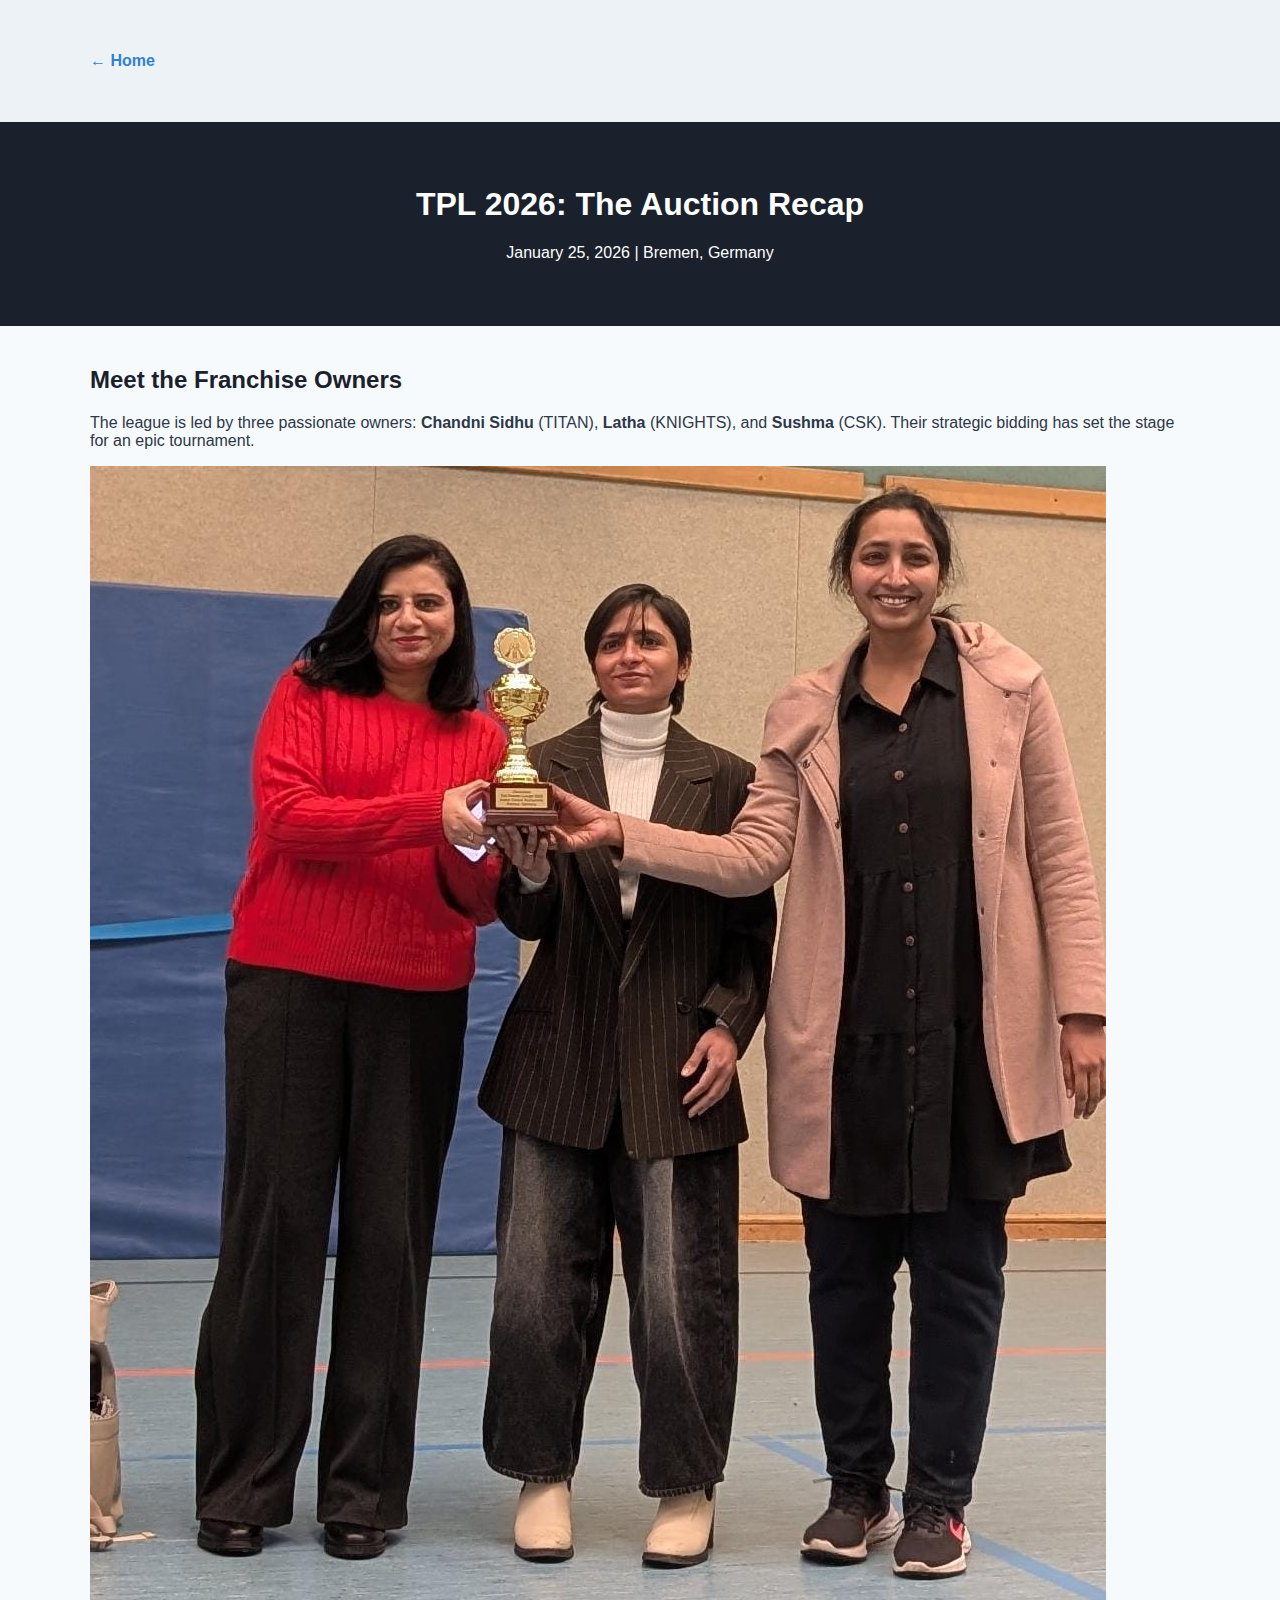
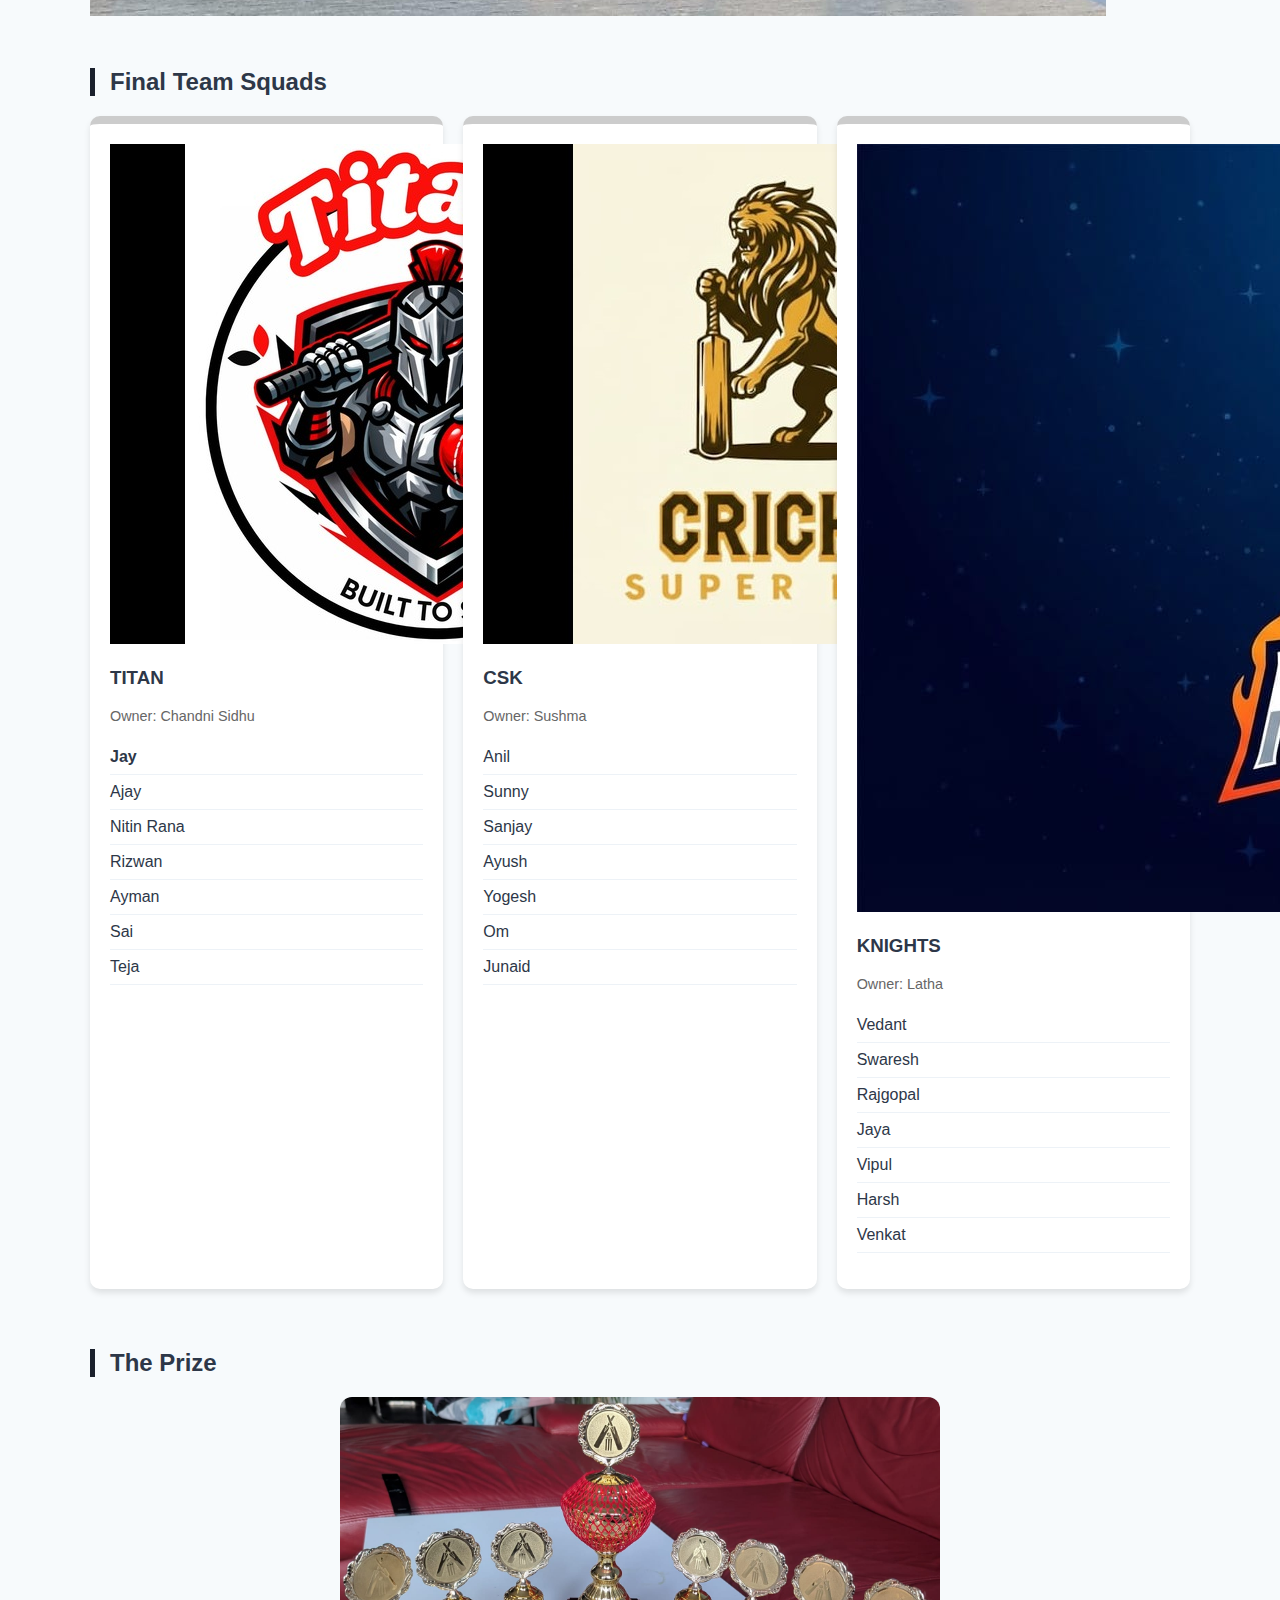
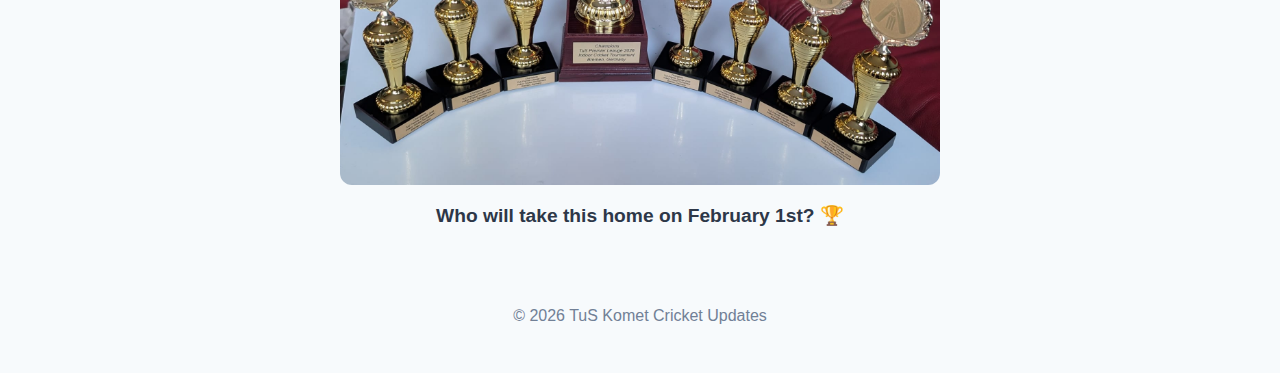
<file: 2026_auction.html>
<!DOCTYPE html>
<html lang="en">
<head>
    <meta charset="UTF-8">
    <meta name="viewport" content="width=device-width, initial-scale=1.0">
    <title>TPL 2026 Auction Recap | Tuskomet Cricket</title>
    <link rel="stylesheet" href="styles.css">
</head>
<body>
    
    <nav class="breadcrumb">
        <div class="container">
            <a href="index.html">← Home</a>
        </div>
    </nav>
    
    <header>
        <div class="container">
            <h1>TPL 2026: The Auction Recap</h1>
            <p>January 25, 2026 | Bremen, Germany</p>
        </div>
    </header>

    <main class="container">
        
        <section style="margin-top: 40px; margin-bottom: 40px;">
            
            <h2 style="color: var(--primary); margin-top: 20px;">Meet the Franchise Owners</h2>
            <p>The league is led by three passionate owners: <strong>Chandni Sidhu</strong> (TITAN), <strong>Latha</strong> (KNIGHTS), and <strong>Sushma</strong> (CSK). Their strategic bidding has set the stage for an epic tournament.</p>
			<div class="image-container-wide">
                <img src="images/tpl2026/owners.jpg" alt="TPL Owners">
            </div>
        </section>

        <h2 class="section-title">Final Team Squads</h2>
        <div class="team-grid">
            
            <div class="team-card">
                <div class="team-img-box">
                    <img src="images/tpl2026/titans.jpg" alt="Team Titans">
                </div>
                <div class="card-body">
                    <h3>TITAN</h3>
                    <p style="color: #666; font-size: 0.9rem;">Owner: Chandni Sidhu</p>
                    <ul class="player-list">
                        <li><strong>Jay </strong></li>
                        <li>Ajay </li>
                        <li>Nitin Rana </li>
                        <li>Rizwan </li>
                        <li>Ayman </li>
                        <li>Sai </li>
                        <li>Teja </li>
                    </ul>
                </div>
            </div>

            <div class="team-card">
                <div class="team-img-box">
                    <img src="images/tpl2026/csk.jpg" alt="Team CSK">
                </div>
                <div class="card-body">
                    <h3>CSK</h3>
                    <p style="color: #666; font-size: 0.9rem;">Owner: Sushma</p>
                    <ul class="player-list">
                        <li>Anil </li>
                        <li>Sunny </li>
                        <li>Sanjay </li>
                        <li>Ayush </li>
                        <li>Yogesh </li>
                        <li>Om </li>
                        <li>Junaid </li>
                    </ul>
                </div>
            </div>

            <div class="team-card">
                <div class="team-img-box">
                    <img src="images/tpl2026/knights.jpg" alt="Team Knights">
                </div>
                <div class="card-body">
                    <h3>KNIGHTS</h3>
                    <p style="color: #666; font-size: 0.9rem;">Owner: Latha</p>
                    <ul class="player-list">
                        <li>Vedant </li>
                        <li>Swaresh </li>
                        <li>Rajgopal </li>
                        <li>Jaya </li>
                        <li>Vipul </li>
                        <li>Harsh </li>
                        <li>Venkat </li>
                    </ul>
                </div>
            </div>

        </div>

        <section style="margin-top: 60px; text-align: center;">
            <h2 class="section-title" style="text-align: left;">The Prize</h2>
            <div style="max-width: 600px; margin: 0 auto;">
                <img src="images/tpl2026/trophies.jpg" alt="TPL Trophy" style="width: 100%; border-radius: 12px; box-shadow: var(--shadow);">
                <p style="margin-top: 15px; font-weight: bold; font-size: 1.2rem;">Who will take this home on February 1st? 🏆</p>
            </div>
        </section>

    </main>

    <footer>
        <p>&copy; 2026 TuS Komet Cricket Updates</p>
    </footer>
</body>
</html>
</file>
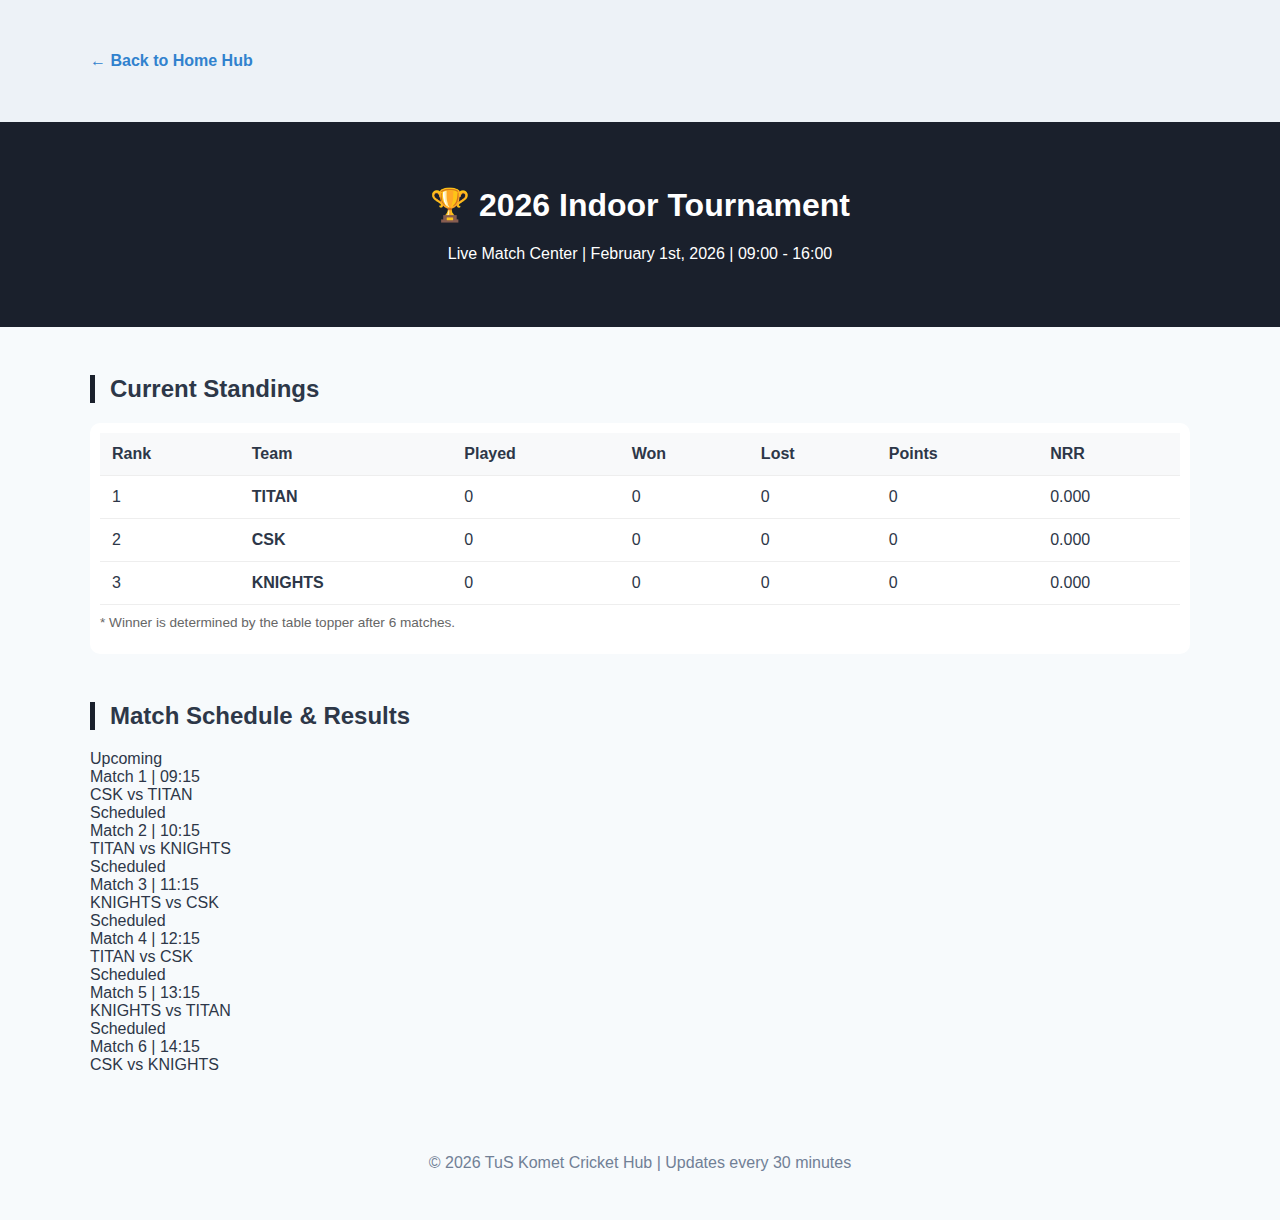
<file: 2026_indoor.html>
<!DOCTYPE html>
<html lang="en">
<head>
    <meta charset="UTF-8">
    <meta name="viewport" content="width=device-width, initial-scale=1.0">
    <title>Match Center | 2026 Indoor Tournament</title>
    <link rel="stylesheet" href="styles.css">
</head>
<body>
    
    <nav class="breadcrumb">
        <div class="container">
            <a href="index.html">← Back to Home Hub</a>
        </div>
    </nav>
    
    <header>
        <div class="container">
            <h1>🏆 2026 Indoor Tournament</h1>
            <p>Live Match Center | February 1st, 2026 | 09:00 - 16:00</p>
        </div>
    </header>

    <main class="container">
        
        <h2 class="section-title">Current Standings</h2>
        <div class="table-wrapper">
            <table class="points-table">
                <thead>
                    <tr>
                        <th>Rank</th>
                        <th>Team</th>
                        <th>Played</th>
                        <th>Won</th>
                        <th>Lost</th>
                        <th>Points</th>
                        <th>NRR</th>
                    </tr>
                </thead>
                <tbody>
                    <tr class="top-team">
                        <td>1</td>
                        <td><strong>TITAN</strong></td>
                        <td>0</td>
                        <td>0</td>
                        <td>0</td>
                        <td>0</td>
                        <td>0.000</td>
                    </tr>
                    <tr>
                        <td>2</td>
                        <td><strong>CSK</strong></td>
                        <td>0</td>
                        <td>0</td>
                        <td>0</td>
                        <td>0</td>
                        <td>0.000</td>
                    </tr>
                    <tr>
                        <td>3</td>
                        <td><strong>KNIGHTS</strong></td>
                        <td>0</td>
                        <td>0</td>
                        <td>0</td>
                        <td>0</td>
                        <td>0.000</td>
                    </tr>
                </tbody>
            </table>
            <p style="font-size: 0.85rem; color: #666; margin-top: 10px;">* Winner is determined by the table topper after 6 matches.</p>
        </div>

        <h2 class="section-title">Match Schedule & Results</h2>
        <div class="match-list">
            
            <div class="match-card live">
                <div class="match-status">Upcoming</div>
                <div class="match-info">Match 1 | 09:15</div>
                <div class="match-teams">
                    <span>CSK</span> vs <span>TITAN</span>
                </div>
            </div>

            <div class="match-card">
                <div class="match-status">Scheduled</div>
                <div class="match-info">Match 2 | 10:15</div>
                <div class="match-teams">
                    <span>TITAN</span> vs <span>KNIGHTS</span>
                </div>
            </div>

            <div class="match-card">
                <div class="match-status">Scheduled</div>
                <div class="match-info">Match 3 | 11:15</div>
                <div class="match-teams">
                    <span>KNIGHTS</span> vs <span>CSK</span>
                </div>
            </div>

            <div class="match-card">
                <div class="match-status">Scheduled</div>
                <div class="match-info">Match 4 | 12:15</div>
                <div class="match-teams">
                    <span>TITAN</span> vs <span>CSK</span>
                </div>
            </div>

             <div class="match-card">
                <div class="match-status">Scheduled</div>
                <div class="match-info">Match 5 | 13:15</div>
                <div class="match-teams">
                    <span>KNIGHTS</span> vs <span>TITAN</span>
                </div>
            </div>

             <div class="match-card">
                <div class="match-status">Scheduled</div>
                <div class="match-info">Match 6 | 14:15</div>
                <div class="match-teams">
                    <span>CSK</span> vs <span>KNIGHTS</span>
                </div>
            </div>

        </div>
    </main>

    <footer>
        <p>&copy; 2026 TuS Komet Cricket Hub | Updates every 30 minutes</p>
    </footer>
</body>
</html>
</file>
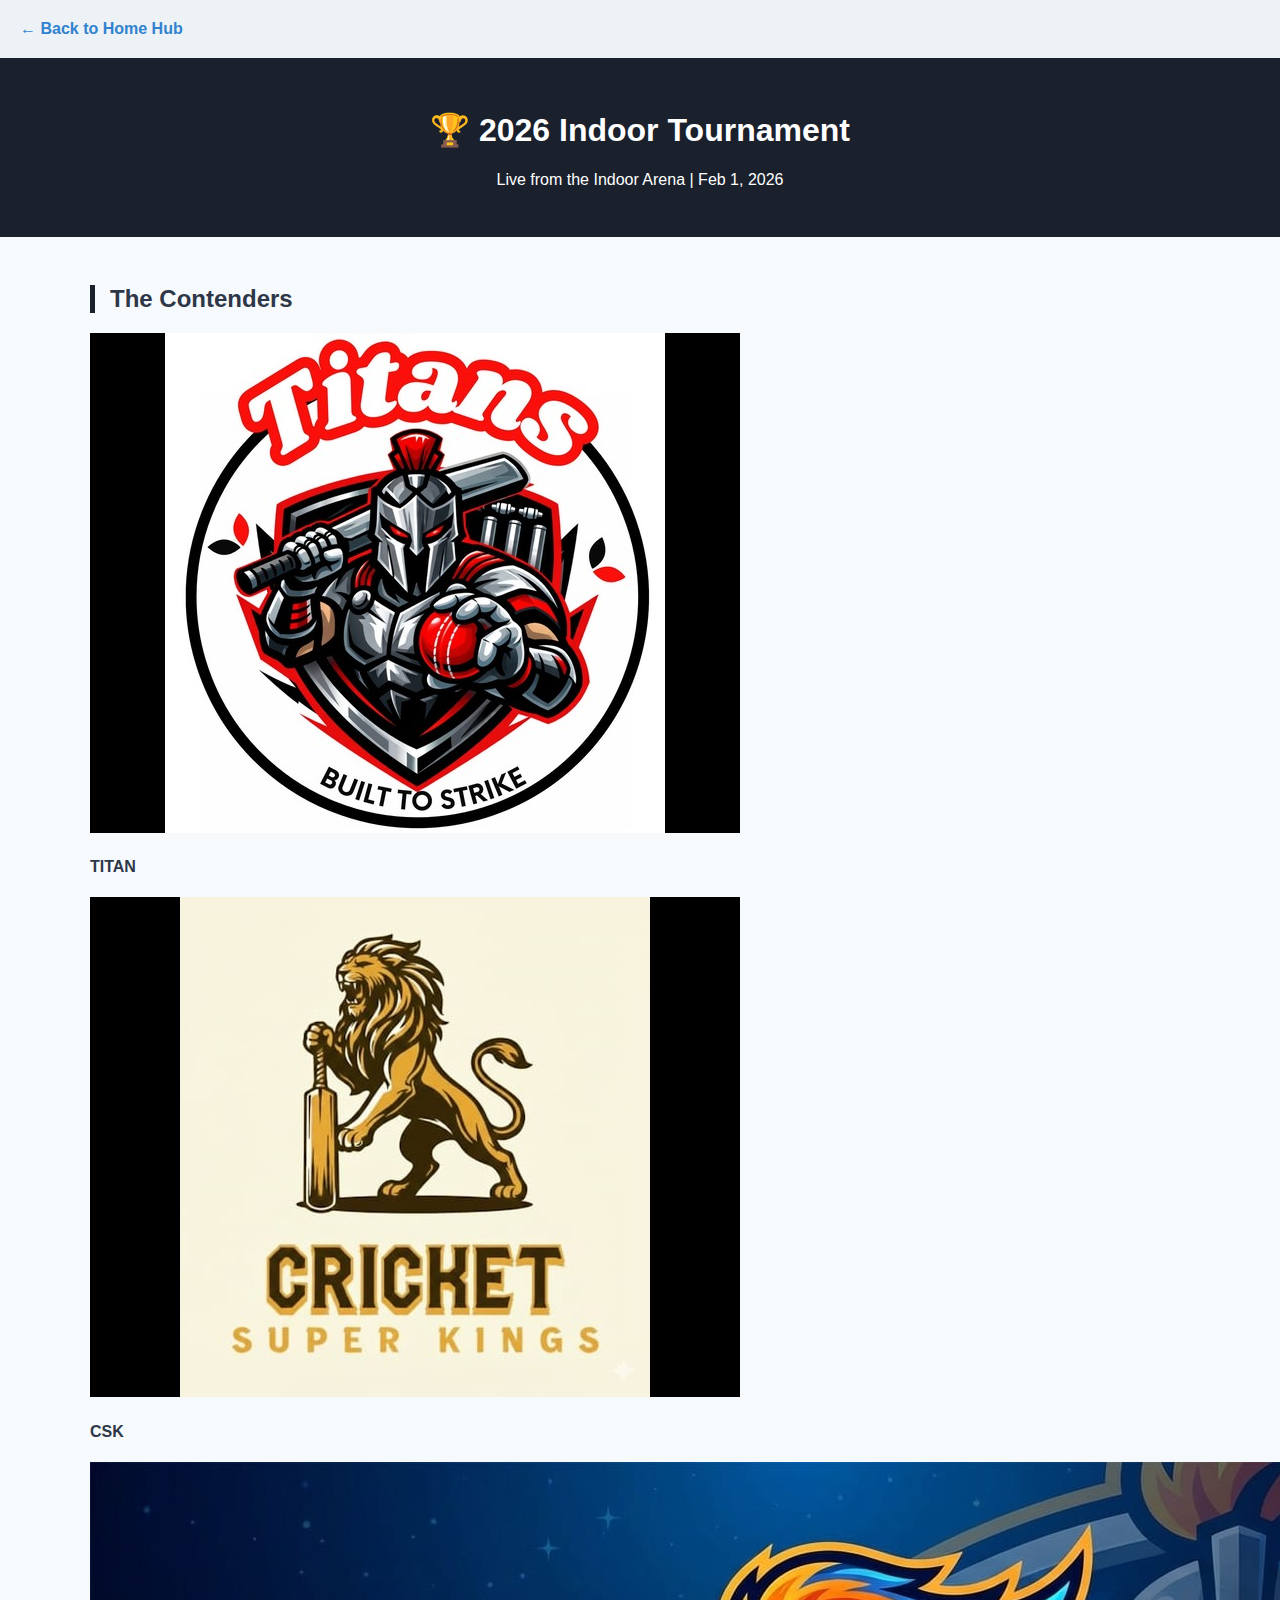
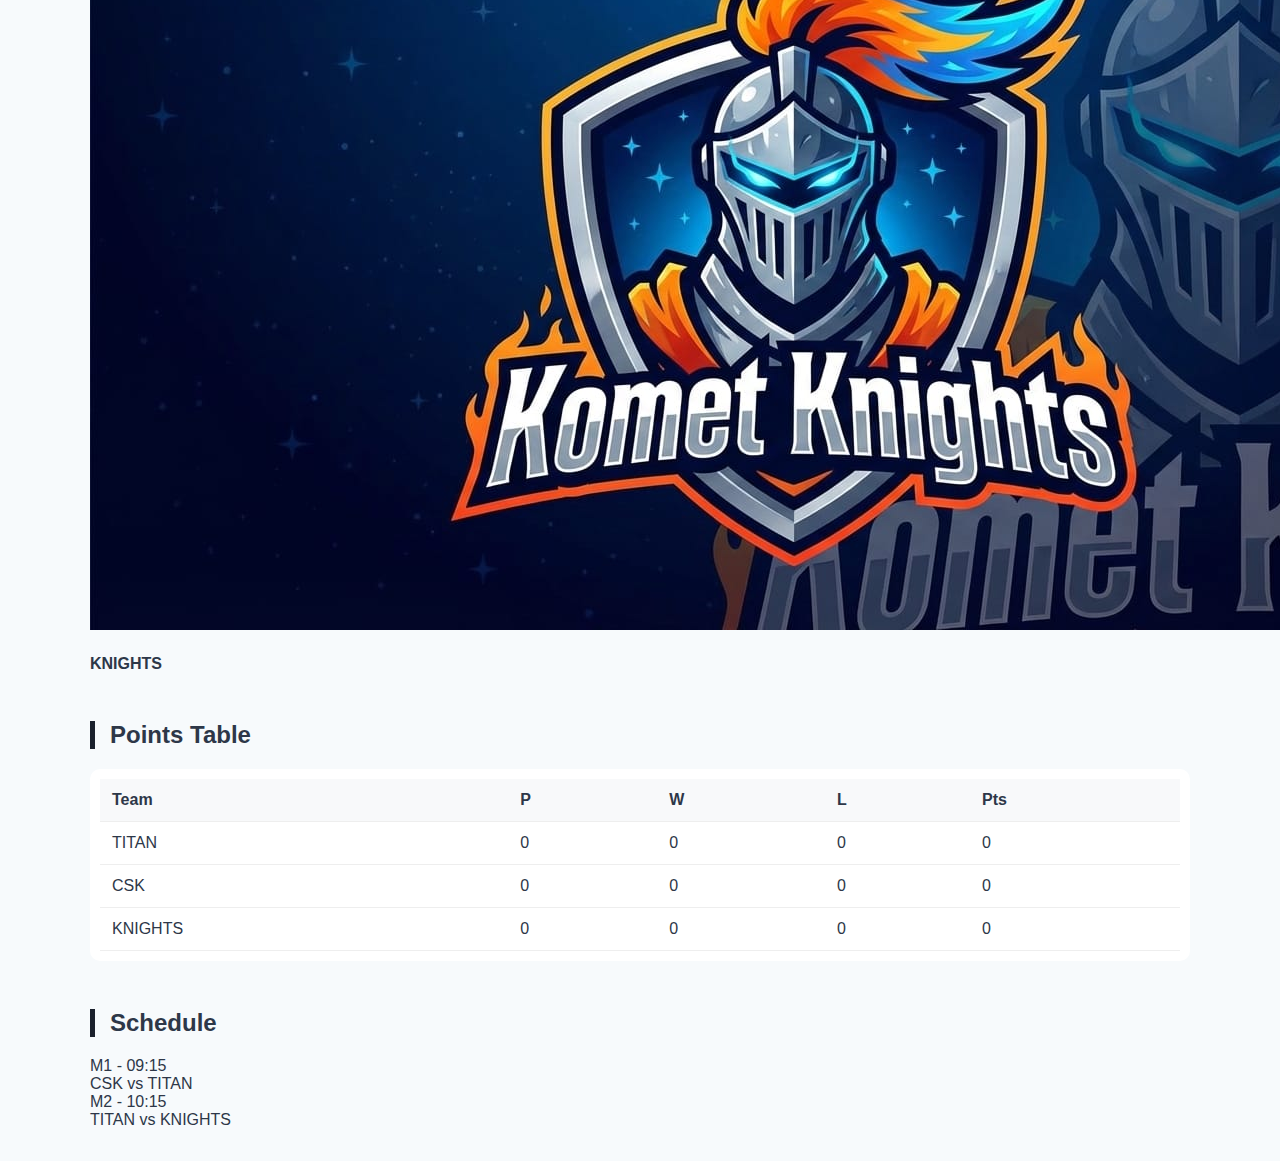
<file: 2026indoortornament.html>
<!DOCTYPE html>
<html lang="en">
<head>
    <meta charset="UTF-8">
    <meta name="viewport" content="width=device-width, initial-scale=1.0">
    <title>Match Center | 2026 Indoor Tournament</title>
    <link rel="stylesheet" href="styles.css">
</head>
<body>
    <nav class="breadcrumb"><a href="index.html">← Back to Home Hub</a></nav>
    
    <header class="match-header">
        <h1>🏆 2026 Indoor Tournament</h1>
        <p>Live from the Indoor Arena | Feb 1, 2026</p>
    </header>

    <main class="container">
        <section class="live-section">
            <h2 class="section-title">The Contenders</h2>
            <div class="uniform-grid">
                <div class="team-thumb">
                    <div class="img-frame"><img src="images/tpl2026/titans.jpg" alt="Titans"></div>
                    <h4>TITAN</h4>
                </div>
                <div class="team-thumb">
                    <div class="img-frame"><img src="images/tpl2026/csk.jpg" alt="CSK"></div>
                    <h4>CSK</h4>
                </div>
                <div class="team-thumb">
                    <div class="img-frame"><img src="images/tpl2026/knights.jpg" alt="Knights"></div>
                    <h4>KNIGHTS</h4>
                </div>
            </div>
        </section>

        <section class="live-section">
            <h2 class="section-title">Points Table</h2>
            <div class="table-wrapper">
                <table class="points-table">
                    <thead>
                        <tr>
                            <th>Team</th>
                            <th>P</th>
                            <th>W</th>
                            <th>L</th>
                            <th>Pts</th>
                        </tr>
                    </thead>
                    <tbody>
                        <tr class="top-team"><td>TITAN</td><td>0</td><td>0</td><td>0</td><td>0</td></tr>
                        <tr><td>CSK</td><td>0</td><td>0</td><td>0</td><td>0</td></tr>
                        <tr><td>KNIGHTS</td><td>0</td><td>0</td><td>0</td><td>0</td></tr>
                    </tbody>
                </table>
            </div>
        </section>

        <section class="live-section">
            <h2 class="section-title">Schedule</h2>
            <div class="match-list">
                <div class="match-card live">
                    <div class="match-status">M1 - 09:15</div>
                    <div class="match-teams">CSK vs TITAN</div>
                </div>
                <div class="match-card">
                    <div class="match-status">M2 - 10:15</div>
                    <div class="match-teams">TITAN vs KNIGHTS</div>
                </div>
            </div>
        </section>
    </main>
</body>
</html>
</file>
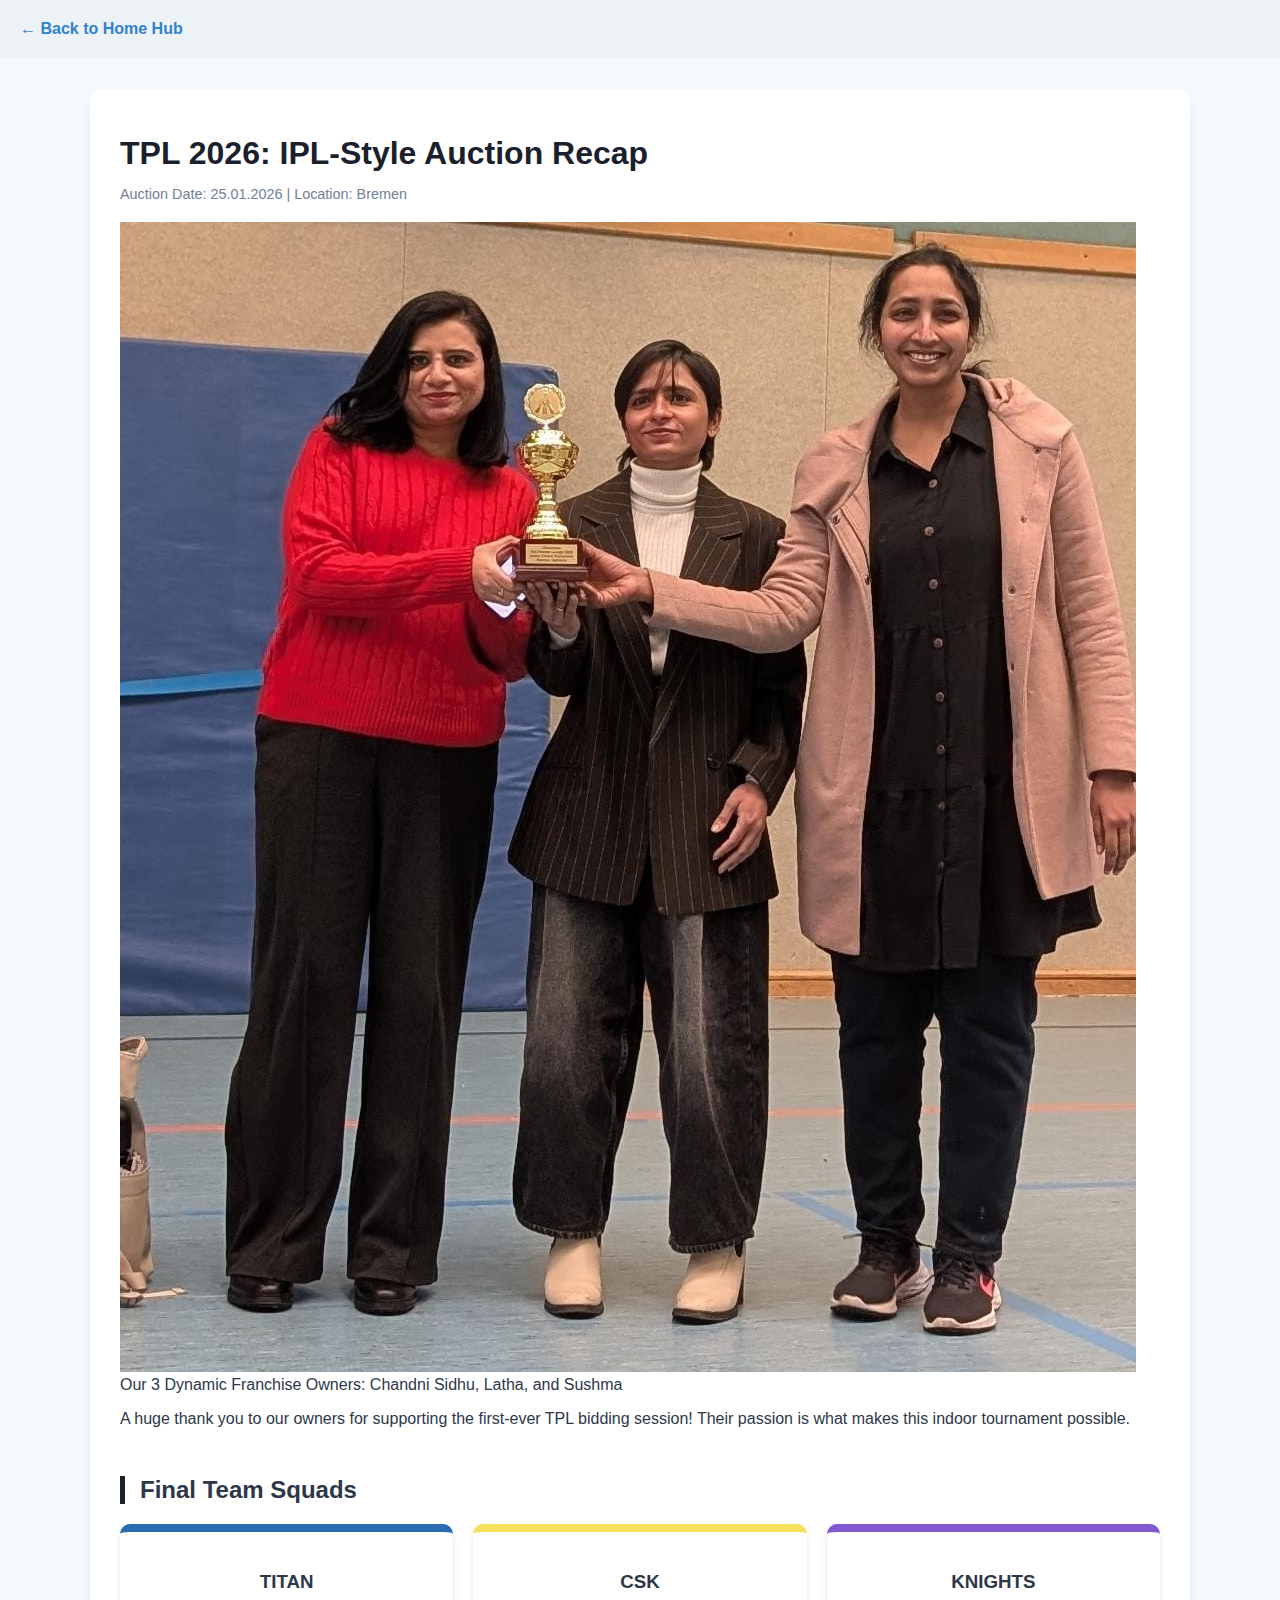
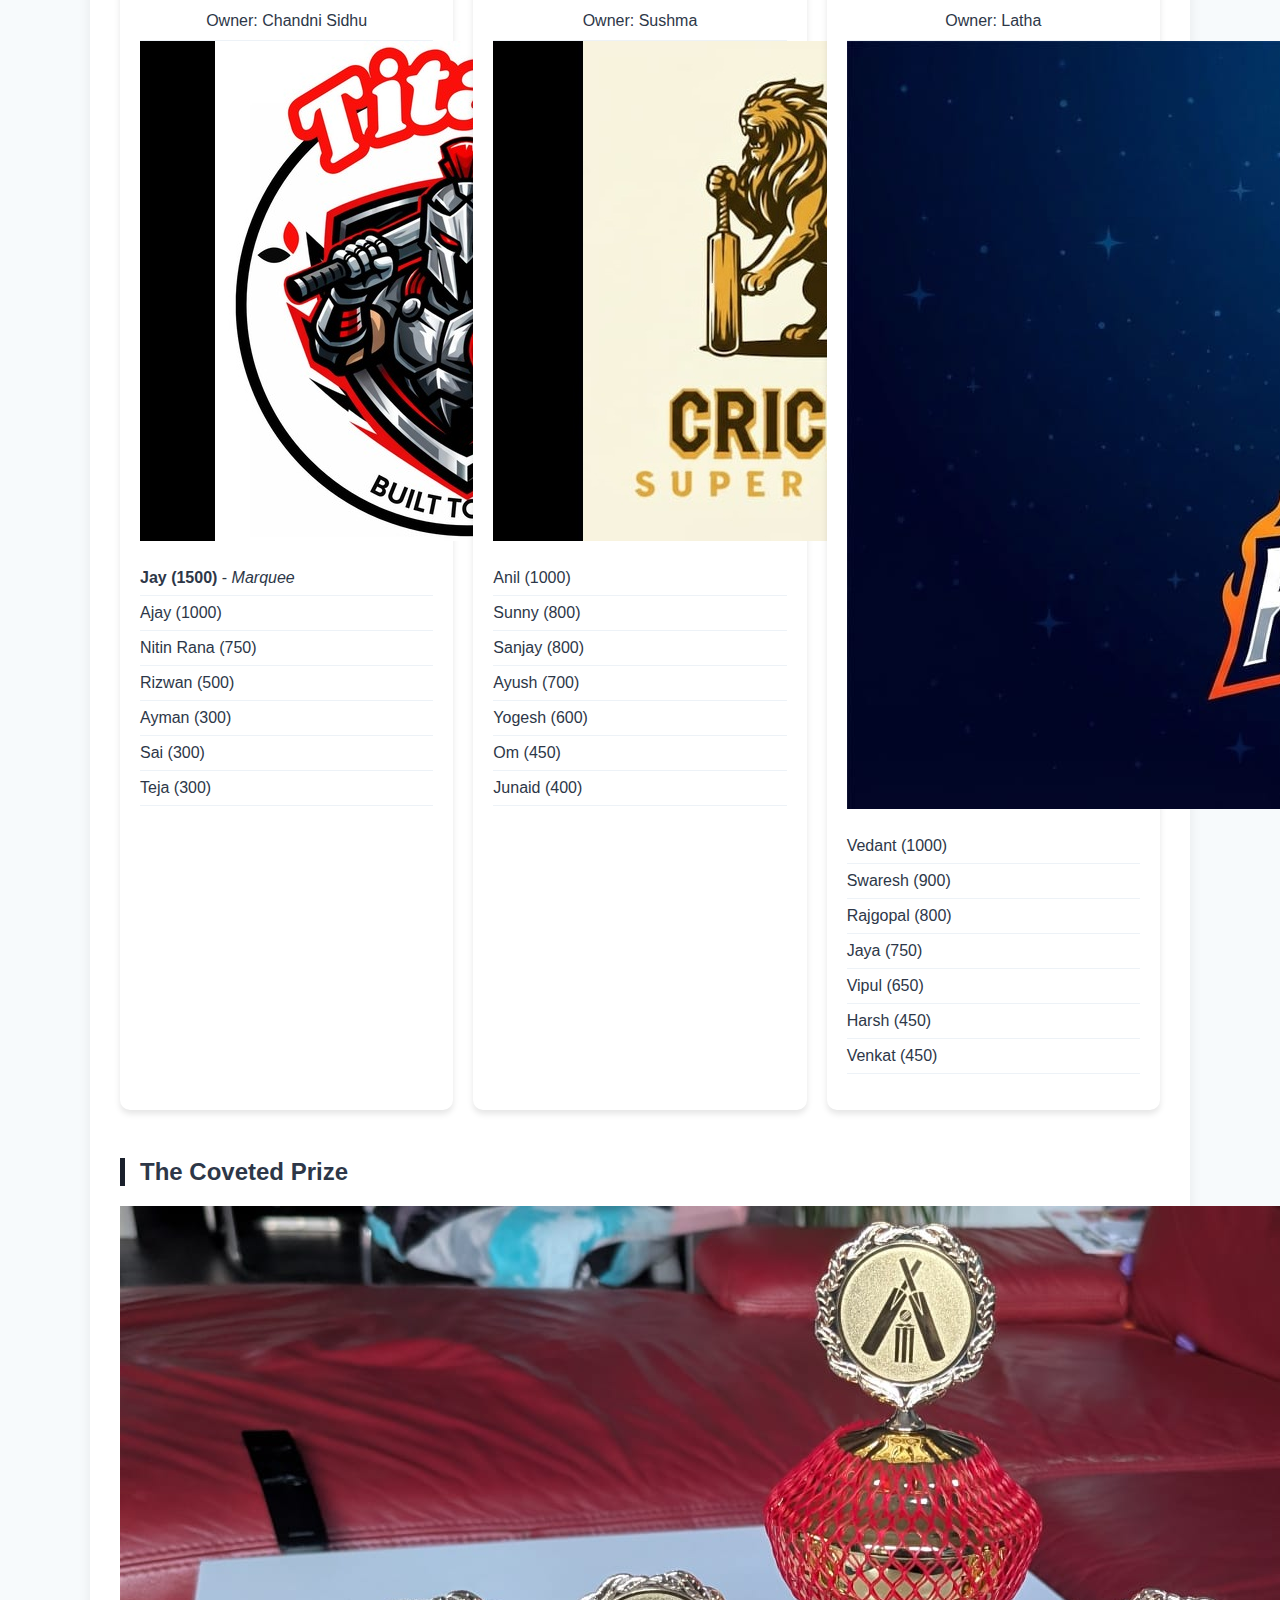
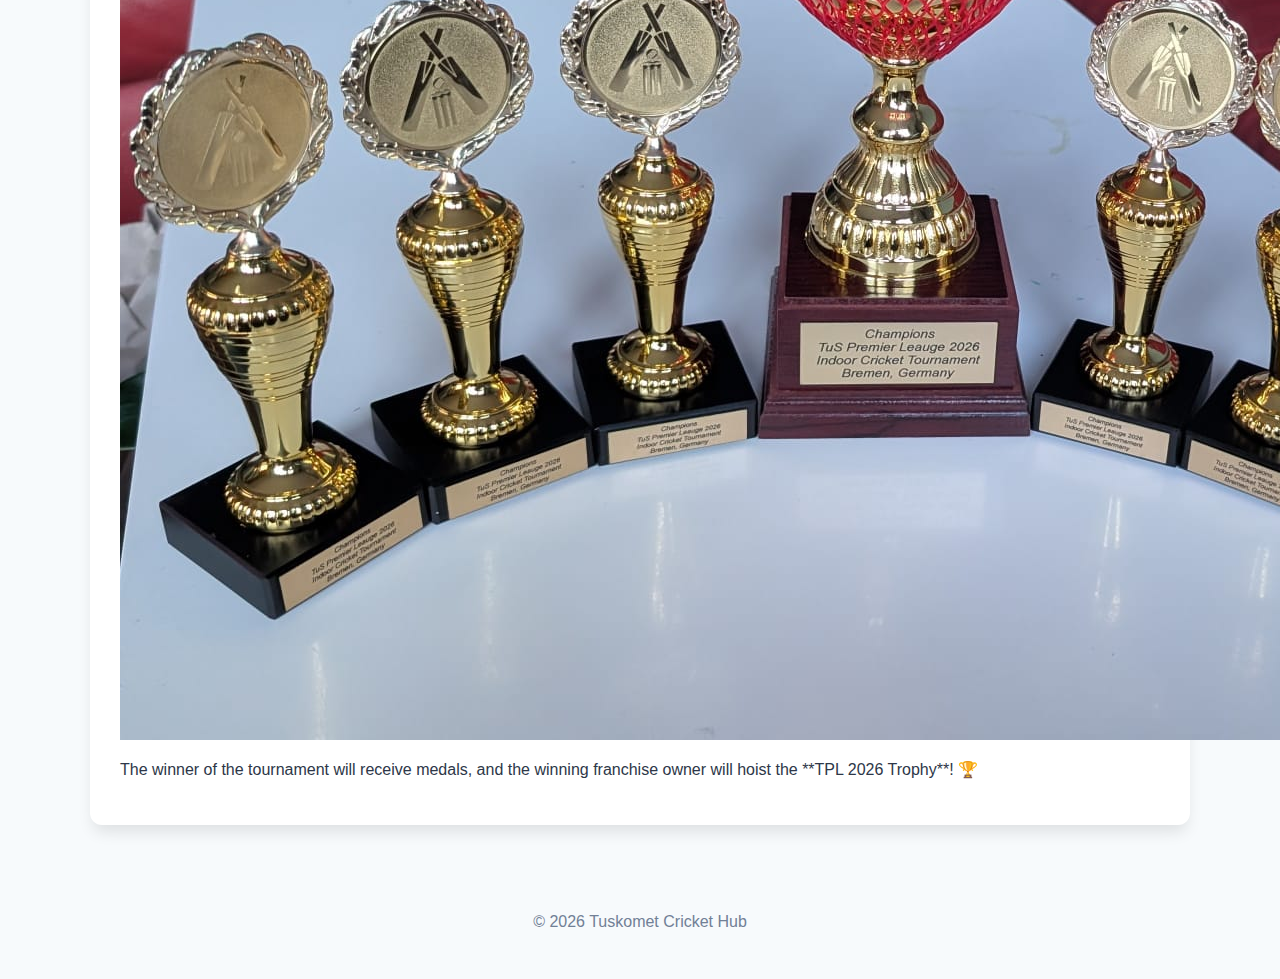
<file: tpl2026.html>
<!DOCTYPE html>
<html lang="en">
<head>
    <meta charset="UTF-8">
    <meta name="viewport" content="width=device-width, initial-scale=1.0">
    <title>TPL 2026 Auction Recap | Tuskomet Cricket</title>
    <link rel="stylesheet" href="styles.css">
</head>
<body>
    <nav class="breadcrumb"><a href="index.html">← Back to Home Hub</a></nav>
    
    <main class="container">
        <article class="news-post">
            <h2 class="post-title">TPL 2026: IPL-Style Auction Recap</h2>
            <p class="post-meta">Auction Date: 25.01.2026 | Location: Bremen</p>

            <section class="highlight-section">
                <img src="images/tpl2026/owners.jpg" alt="TPL 2026 Franchise Owners" class="featured-img">
                <div class="caption">Our 3 Dynamic Franchise Owners: Chandni Sidhu, Latha, and Sushma</div>
                <p>A huge thank you to our owners for supporting the first-ever TPL bidding session! Their passion is what makes this indoor tournament possible.</p>
            </section>

            <h2 class="section-title">Final Team Squads</h2>
            <div class="team-grid">
                
                <div class="team-card titan">
                    <div class="card-header">
                        <h3>TITAN</h3>
                        <span>Owner: Chandni Sidhu</span>
                    </div>
                    <img src="images/tpl2026/titans.jpg" alt="Team Titan" class="team-img">
                    <ul class="player-list">
                        <li><strong>Jay (1500)</strong> - <em>Marquee</em></li>
                        <li>Ajay (1000)</li>
                        <li>Nitin Rana (750)</li>
                        <li>Rizwan (500)</li>
                        <li>Ayman (300)</li>
                        <li>Sai (300)</li>
                        <li>Teja (300)</li>
                    </ul>
                </div>

                <div class="team-card csk">
                    <div class="card-header">
                        <h3>CSK</h3>
                        <span>Owner: Sushma</span>
                    </div>
                    <img src="images/tpl2026/csk.jpg" alt="Team CSK" class="team-img">
                    <ul class="player-list">
                        <li>Anil (1000)</li>
                        <li>Sunny (800)</li>
                        <li>Sanjay (800)</li>
                        <li>Ayush (700)</li>
                        <li>Yogesh (600)</li>
                        <li>Om (450)</li>
                        <li>Junaid (400)</li>
                    </ul>
                </div>

                <div class="team-card knights">
                    <div class="card-header">
                        <h3>KNIGHTS</h3>
                        <span>Owner: Latha</span>
                    </div>
                    <img src="images/tpl2026/knights.jpg" alt="Team Knights" class="team-img">
                    <ul class="player-list">
                        <li>Vedant (1000)</li>
                        <li>Swaresh (900)</li>
                        <li>Rajgopal (800)</li>
                        <li>Jaya (750)</li>
                        <li>Vipul (650)</li>
                        <li>Harsh (450)</li>
                        <li>Venkat (450)</li>
                    </ul>
                </div>
            </div>

            <section class="trophy-showcase">
                <h2 class="section-title">The Coveted Prize</h2>
                <div class="trophy-container">
                    <img src="images/tpl2026/trophies.jpg" alt="TPL 2026 Trophy" class="trophy-img">
                    <p>The winner of the tournament will receive medals, and the winning franchise owner will hoist the **TPL 2026 Trophy**! 🏆</p>
                </div>
            </section>
        </article>
    </main>

    <footer>
        <p>&copy; 2026 Tuskomet Cricket Hub</p>
    </footer>
</body>
</html>
</file>
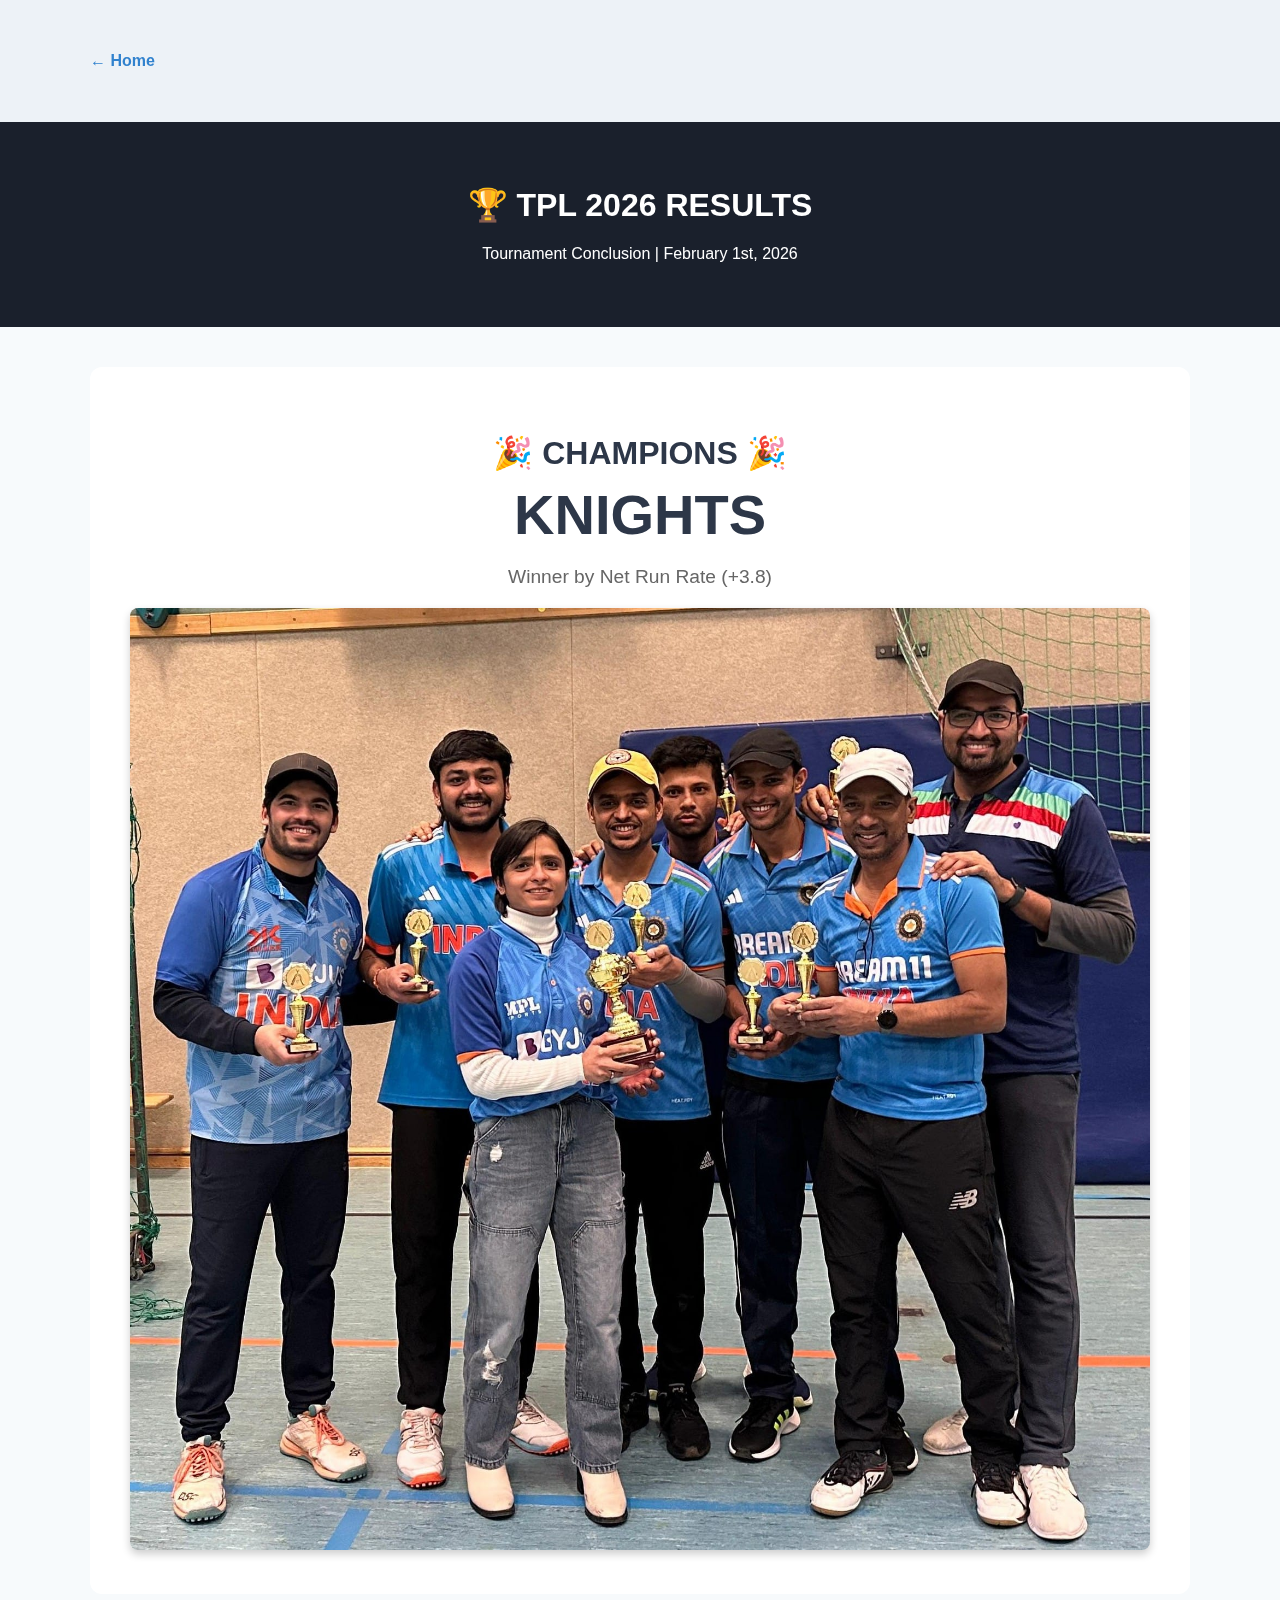
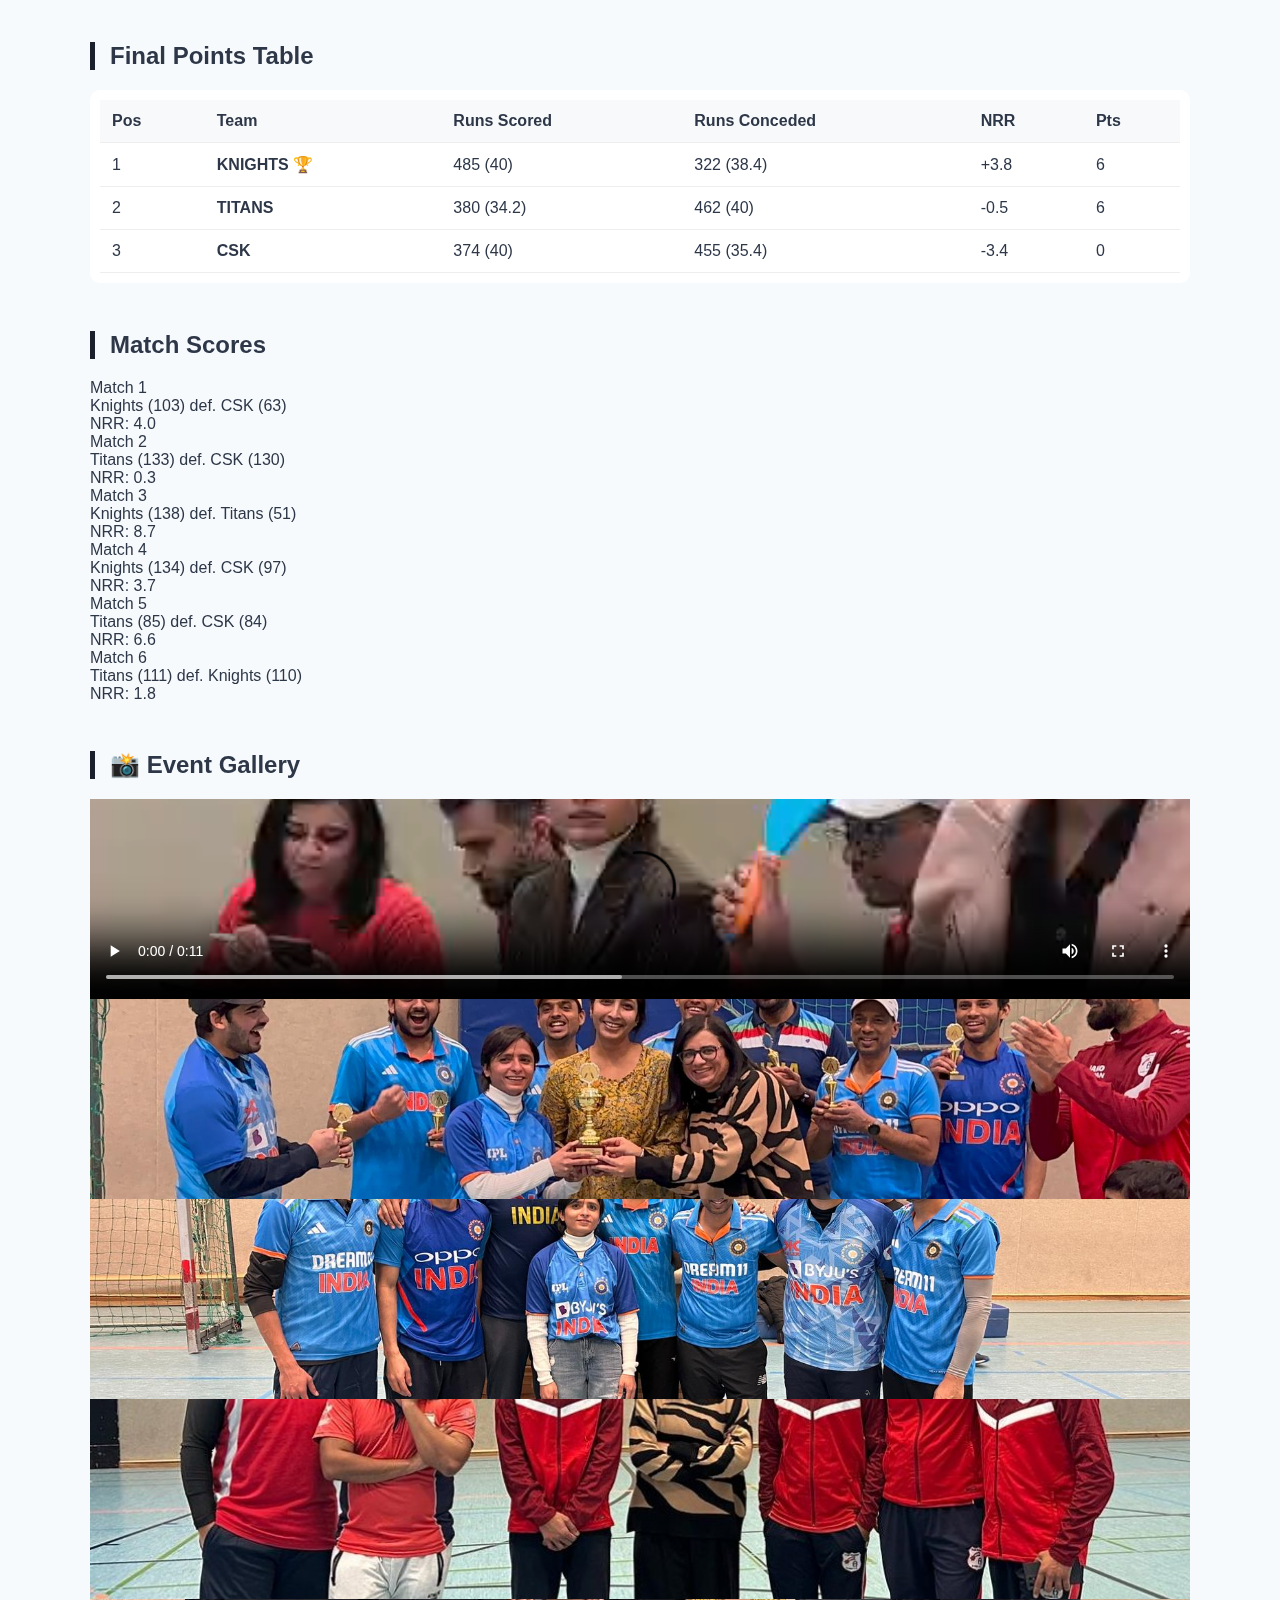
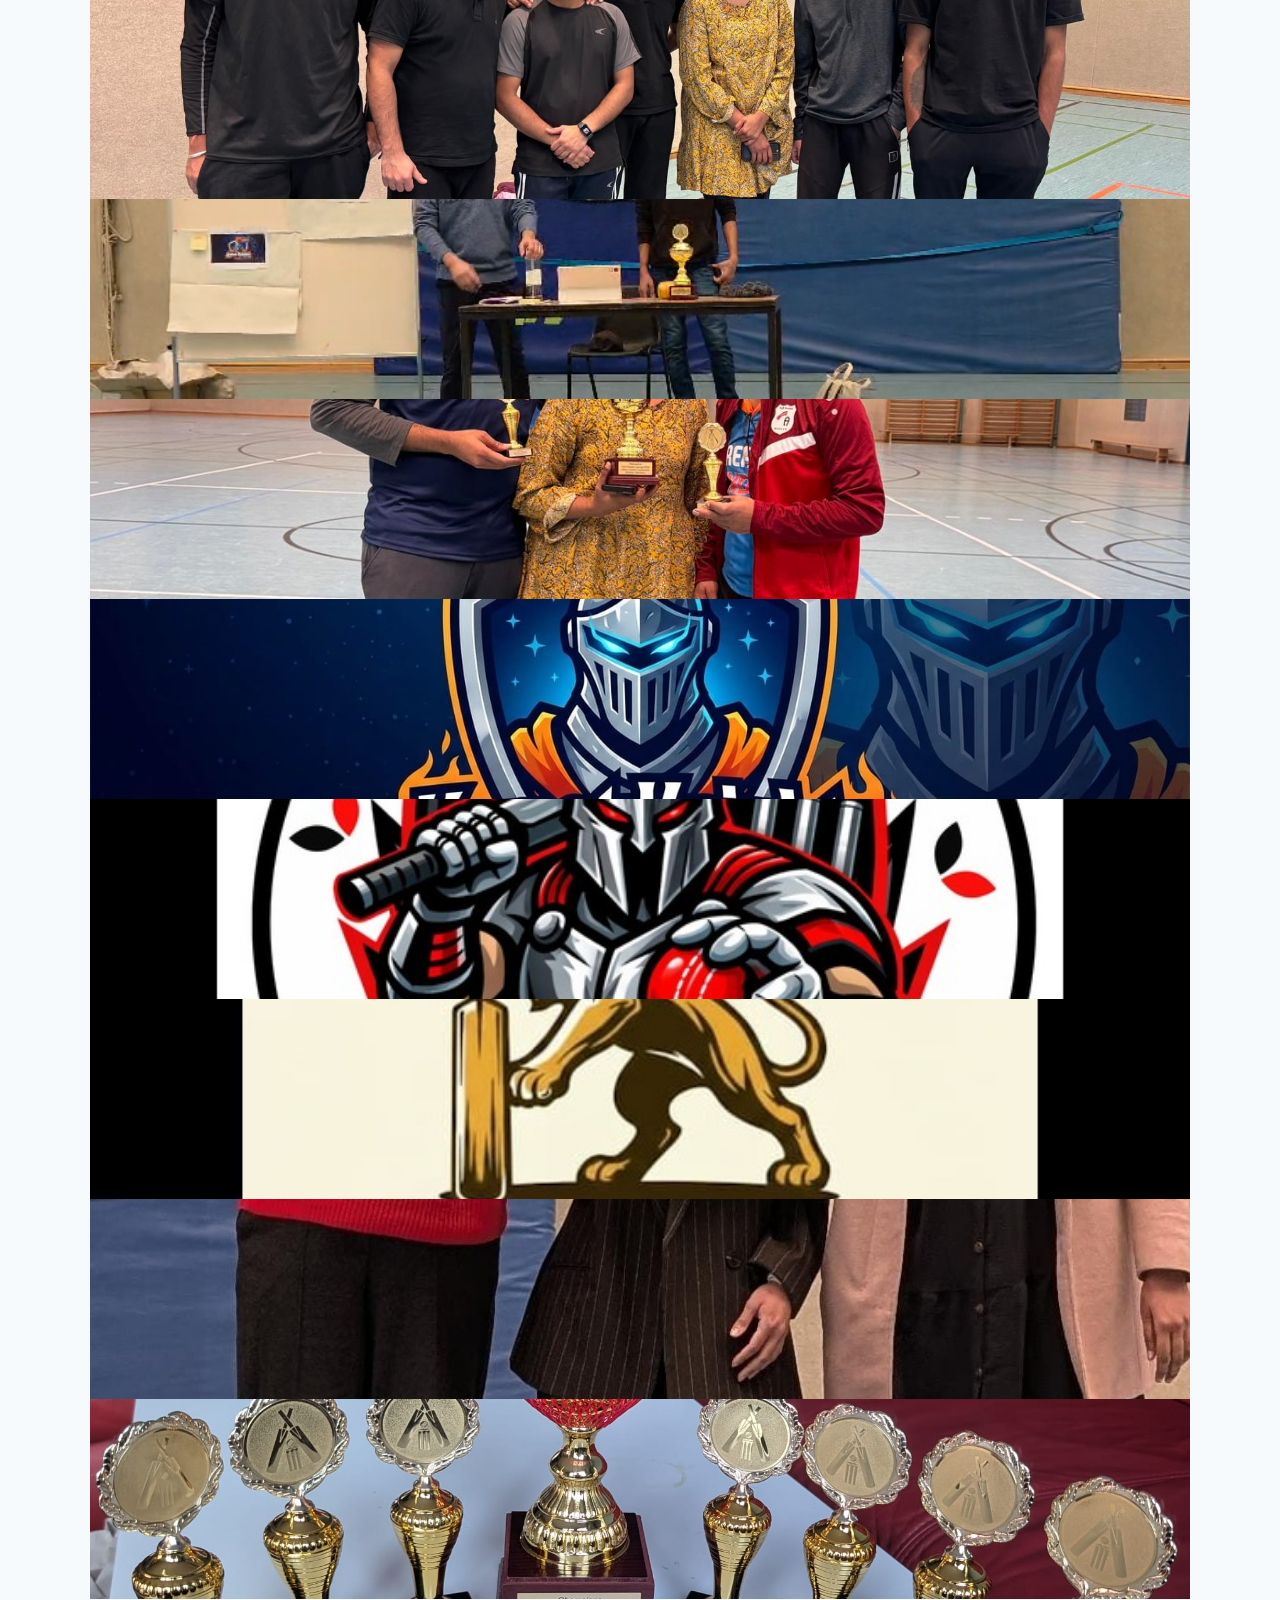
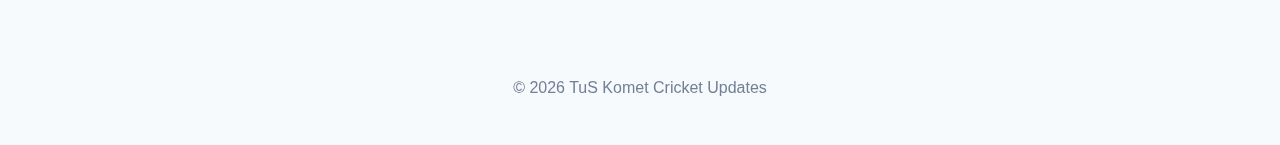
<file: tpl2026results.html>
<!DOCTYPE html>
<html lang="en">
<head>
    <meta charset="UTF-8">
    <meta name="viewport" content="width=device-width, initial-scale=1.0">
    <title>Results | TPL 2026 Indoor</title>
    <link rel="stylesheet" href="styles.css">
</head>
<body>
    
    <nav class="breadcrumb">
        <div class="container">
            <a href="index.html">← Home</a>
        </div>
    </nav>
    
    <header>
        <div class="container">
            <h1>🏆 TPL 2026 RESULTS</h1>
            <p>Tournament Conclusion | February 1st, 2026</p>
        </div>
    </header>

    <main class="container">
        
        <section style="text-align: center; margin: 40px 0;">
            <div style="background: #fff; padding: 40px; border-radius: 12px; box-shadow: var(--shadow); border-top: 6px solid var(--gold);">
                <h2 style="color: var(--club-red); font-size: 2rem; margin-bottom: 10px;">🎉 CHAMPIONS 🎉</h2>
                <h1 style="font-size: 3.5rem; margin: 10px 0;">KNIGHTS</h1>
                <p style="font-size: 1.2rem; color: #666;">Winner by Net Run Rate (+3.8)</p>
                <div style="margin-top: 20px;">
                    <img src="images/tpl2026/winners.jpg" alt="Winning Team" style="max-width: 100%; border-radius: 8px; box-shadow: 0 4px 8px rgba(0,0,0,0.2);">
                </div>
            </div>
        </section>

        <h2 class="section-title">Final Points Table</h2>
        <div class="table-wrapper">
            <table class="points-table">
                <thead>
                    <tr>
                        <th>Pos</th>
                        <th>Team</th>
                        <th>Runs Scored</th>
                        <th>Runs Conceded</th>
                        <th>NRR</th>
                        <th>Pts</th>
                    </tr>
                </thead>
                <tbody>
                    <tr class="top-team">
                        <td>1</td>
                        <td><strong>KNIGHTS</strong> 🏆</td>
                        <td>485 (40)</td>
                        <td>322 (38.4)</td>
                        <td>+3.8</td>
                        <td>6</td>
                    </tr>
                    <tr>
                        <td>2</td>
                        <td><strong>TITANS</strong></td>
                        <td>380 (34.2)</td>
                        <td>462 (40)</td>
                        <td>-0.5</td>
                        <td>6</td>
                    </tr>
                    <tr>
                        <td>3</td>
                        <td><strong>CSK</strong></td>
                        <td>374 (40)</td>
                        <td>455 (35.4)</td>
                        <td>-3.4</td>
                        <td>0</td>
                    </tr>
                </tbody>
            </table>
        </div>

        <h2 class="section-title">Match Scores</h2>
        <div class="match-list">
            
            <div class="match-card">
                <div class="match-info">Match 1</div>
                <div class="match-teams">
                    <span>Knights (103)</span> def. <span>CSK (63)</span>
                </div>
                <div class="match-status live">NRR: 4.0</div>
            </div>

            <div class="match-card">
                <div class="match-info">Match 2</div>
                <div class="match-teams">
                    <span>Titans (133)</span> def. <span>CSK (130)</span>
                </div>
                <div class="match-status live">NRR: 0.3</div>
            </div>

            <div class="match-card">
                <div class="match-info">Match 3</div>
                <div class="match-teams">
                    <span>Knights (138)</span> def. <span>Titans (51)</span>
                </div>
                <div class="match-status live">NRR: 8.7</div>
            </div>

            <div class="match-card">
                <div class="match-info">Match 4</div>
                <div class="match-teams">
                    <span>Knights (134)</span> def. <span>CSK (97)</span>
                </div>
                <div class="match-status live">NRR: 3.7</div>
            </div>

             <div class="match-card">
                <div class="match-info">Match 5</div>
                <div class="match-teams">
                    <span>Titans (85)</span> def. <span>CSK (84)</span>
                </div>
                <div class="match-status live">NRR: 6.6</div>
            </div>

             <div class="match-card">
                <div class="match-info">Match 6</div>
                <div class="match-teams">
                    <span>Titans (111)</span> def. <span>Knights (110)</span>
                </div>
                <div class="match-status live">NRR: 1.8</div>
            </div>

        </div>

        <h2 class="section-title">📸 Event Gallery</h2>
        <div class="grid-layout" style="grid-template-columns: repeat(auto-fill, minmax(250px, 1fr));">
            
            <div class="event-card" style="border-top: none;">
                <video controls style="width: 100%; height: 200px; object-fit: cover; display: block; background: #000;">
                    <source src="images/tpl2026/Auction1.mp4" type="video/mp4">
                    Your browser does not support the video tag.
                </video>
            </div>

            <div class="event-card" style="border-top: none;">
                <img src="images/tpl2026/tpl1.jpg" alt="Highlight 1" style="width: 100%; height: 200px; object-fit: cover; display: block;">
            </div>
            <div class="event-card" style="border-top: none;">
                <img src="images/tpl2026/tpl2.jpg" alt="Highlight 2" style="width: 100%; height: 200px; object-fit: cover; display: block;">
            </div>
             <div class="event-card" style="border-top: none;">
                <img src="images/tpl2026/tpl3.jpg" alt="Highlight 3" style="width: 100%; height: 200px; object-fit: cover; display: block;">
            </div>
             <div class="event-card" style="border-top: none;">
                <img src="images/tpl2026/tpl4.jpg" alt="Highlight 4" style="width: 100%; height: 200px; object-fit: cover; display: block;">
            </div>
            <div class="event-card" style="border-top: none;">
                <img src="images/tpl2026/tpl5.png" alt="Highlight 5" style="width: 100%; height: 200px; object-fit: cover; display: block;">
            </div>
            <div class="event-card" style="border-top: none;">
                <img src="images/tpl2026/tpl6.jpg" alt="Highlight 6" style="width: 100%; height: 200px; object-fit: cover; display: block;">
            </div>

            <div class="event-card" style="border-top: none;">
                <img src="images/tpl2026/knights.jpg" alt="Team Knights" style="width: 100%; height: 200px; object-fit: cover; display: block;">
            </div>
            <div class="event-card" style="border-top: none;">
                <img src="images/tpl2026/titans.jpg" alt="Team Titans" style="width: 100%; height: 200px; object-fit: cover; display: block;">
            </div>
            <div class="event-card" style="border-top: none;">
                <img src="images/tpl2026/csk.jpg" alt="Team CSK" style="width: 100%; height: 200px; object-fit: cover; display: block;">
            </div>
            <div class="event-card" style="border-top: none;">
                <img src="images/tpl2026/owners.jpg" alt="Owners" style="width: 100%; height: 200px; object-fit: cover; display: block;">
            </div>
            <div class="event-card" style="border-top: none;">
                <img src="images/tpl2026/trophies.jpg" alt="Trophies" style="width: 100%; height: 200px; object-fit: cover; display: block;">
            </div>
        </div>

    </main>

    <footer>
        <p>&copy; 2026 TuS Komet Cricket Updates</p>
    </footer>
</body>
</html>
</file>
<file: styles.css>
:root {
    --primary: #1a202c;
    --csk-gold: #f6e05e;
    --titan-blue: #2b6cb0;
    --knight-purple: #805ad5;
}

body {
    font-family: 'Segoe UI', Tahoma, Geneva, Verdana, sans-serif;
    margin: 0;
    padding: 0;
    background-color: #f7fafc;
    color: #2d3748;
}

header {
    background: var(--primary);
    color: white;
    padding: 2rem 1rem;
    text-align: center;
}

.year-nav {
    background: #edf2f7;
    padding: 10px;
    text-align: center;
    border-bottom: 1px solid #cbd5e0;
}

.year-nav a {
    margin: 0 10px;
    text-decoration: none;
    color: #4a5568;
    padding: 5px 15px;
    border-radius: 5px;
}

.year-nav a.active {
    background: var(--primary);
    color: white;
}

.container {
    max-width: 1100px;
    margin: 2rem auto;
    padding: 0 1rem;
}

.section-title {
    border-left: 5px solid var(--primary);
    padding-left: 15px;
    margin-top: 3rem;
}

.team-grid {
    display: grid;
    grid-template-columns: repeat(auto-fit, minmax(300px, 1fr));
    gap: 20px;
    margin-top: 20px;
}

.team-card {
    background: white;
    border-radius: 10px;
    padding: 20px;
    box-shadow: 0 4px 6px rgba(0,0,0,0.1);
    border-top: 8px solid #ccc;
}

.csk { border-color: var(--csk-gold); }
.titan { border-color: var(--titan-blue); }
.knights { border-color: var(--knight-purple); }

.img-placeholder {
    background: #e2e8f0;
    height: 150px;
    display: flex;
    align-items: center;
    justify-content: center;
    color: #718096;
    margin: 15px 0;
    border-radius: 5px;
}

.player-list {
    list-style: none;
    padding: 0;
}

.player-list li {
    padding: 8px 0;
    border-bottom: 1px solid #edf2f7;
}

.table-wrapper {
    overflow-x: auto;
    background: white;
    border-radius: 10px;
    padding: 10px;
    margin-top: 20px;
}

table {
    width: 100%;
    border-collapse: collapse;
}

th, td {
    padding: 12px;
    text-align: left;
    border-bottom: 1px solid #eee;
}

th { background: #f8f9fa; }

footer {
    text-align: center;
    padding: 2rem;
    color: #718096;
}
/* News Post Styling */
.news-post {
    background: white;
    padding: 30px;
    border-radius: 12px;
    box-shadow: 0 10px 15px -3px rgba(0, 0, 0, 0.1);
    margin-bottom: 40px;
}

.category-tag {
    background: #e53e3e;
    color: white;
    padding: 4px 12px;
    border-radius: 20px;
    font-size: 0.8rem;
    font-weight: bold;
    text-transform: uppercase;
}

.post-title {
    font-size: 2rem;
    margin: 15px 0 5px 0;
    color: #1a202c;
}

.post-meta {
    color: #718096;
    font-size: 0.9rem;
    margin-bottom: 20px;
}

blockquote {
    border-left: 4px solid #3182ce;
    padding: 10px 20px;
    margin: 20px 0;
    background: #ebf8ff;
    font-style: italic;
    color: #2c5282;
}

.section-divider {
    border: 0;
    height: 1px;
    background: #cbd5e0;
    margin: 50px 0;
}

.card-header {
    text-align: center;
    border-bottom: 1px solid #edf2f7;
    padding-bottom: 10px;
}

/* Add to your existing CSS */
.archive-grid {
    display: grid;
    grid-template-columns: repeat(auto-fit, minmax(280px, 1fr));
    gap: 25px;
    margin-top: 20px;
}

.archive-card {
    background: white;
    padding: 25px;
    border-radius: 15px;
    box-shadow: 0 4px 10px rgba(0,0,0,0.05);
    position: relative;
    transition: transform 0.2s;
}

.archive-card:hover { transform: translateY(-5px); }

.status-badge {
    position: absolute;
    top: 15px;
    right: 15px;
    background: #48bb78;
    color: white;
    padding: 2px 10px;
    border-radius: 20px;
    font-size: 0.7rem;
    text-transform: uppercase;
}

.upcoming .status-badge { background: #a0aec0; }

.btn {
    display: inline-block;
    margin-top: 15px;
    padding: 10px 20px;
    background: #3182ce;
    color: white;
    text-decoration: none;
    border-radius: 5px;
    font-weight: bold;
}

.btn.disabled { background: #cbd5e0; cursor: not-allowed; }

.breadcrumb { padding: 20px; background: #edf2f7; }
.breadcrumb a { text-decoration: none; color: #3182ce; font-weight: bold; }
</file>
